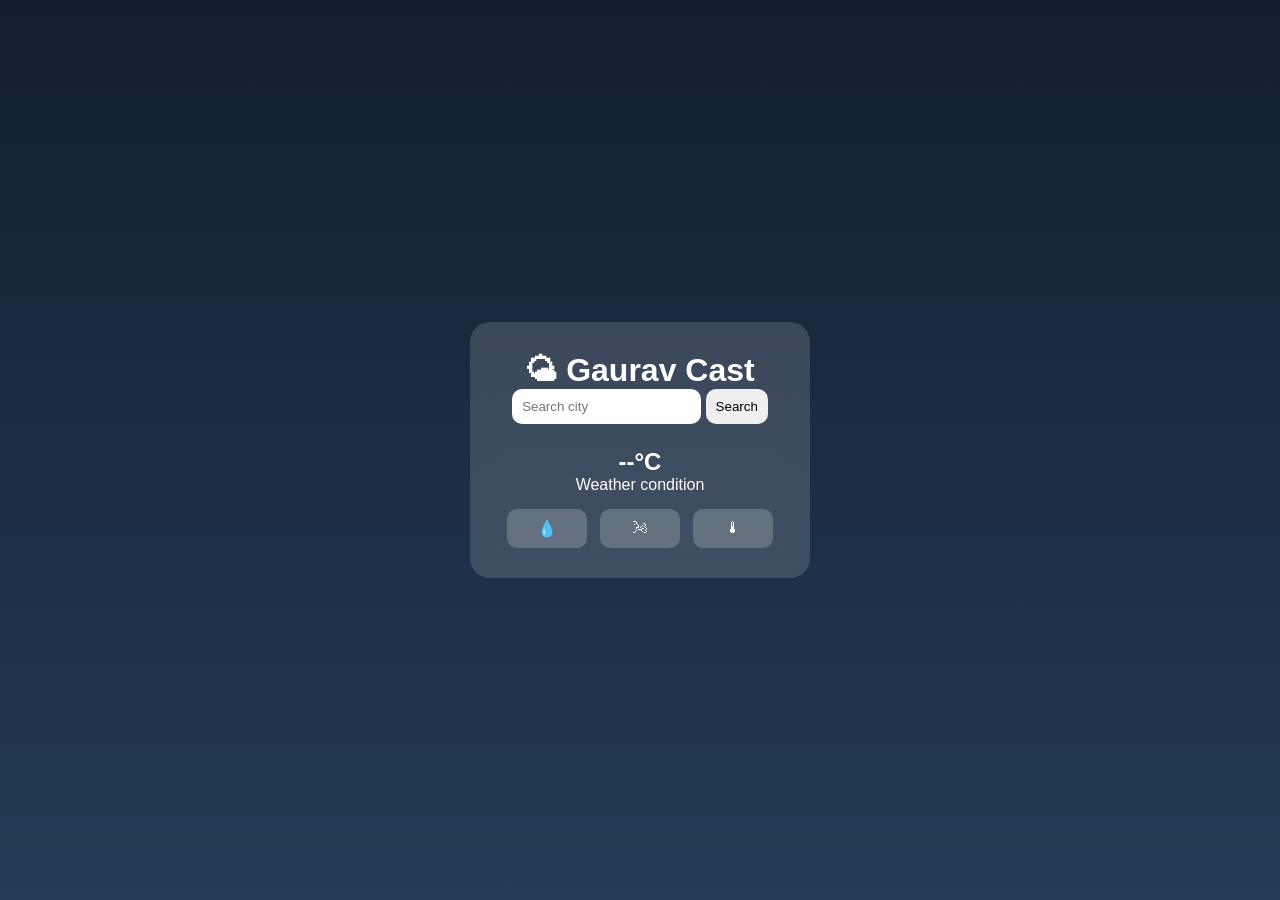
<file: index.html>
<!DOCTYPE html>
<html lang="en">
<head>
<meta charset="UTF-8">
<meta name="viewport" content="width=device-width, initial-scale=1.0">
<title>Gaurav Cast</title>
<link rel="stylesheet" href="style.css">
</head>

<body>

<div class="sky">
<div class="cloud cloud1"></div>
<div class="cloud cloud2"></div>
<div class="rain" id="rain"></div>
</div>

<div class="container">

<h1>🌤 Gaurav Cast</h1>

<div class="search">
<input id="cityInput" placeholder="Search city">
<button onclick="searchWeather()">Search</button>
</div>

<div class="weather-card">

<img id="icon">

<h2 id="temp">--°C</h2>

<p id="condition">Weather condition</p>

<h3 id="cityName"></h3>

<div class="details">

<div class="box">
💧
<p id="humidity"></p>
</div>

<div class="box">
🌬
<p id="wind"></p>
</div>

<div class="box">
🌡
<p id="pressure"></p>
</div>

</div>

</div>

</div>

<script src="app.js"></script>

</body>
</html>
</file>
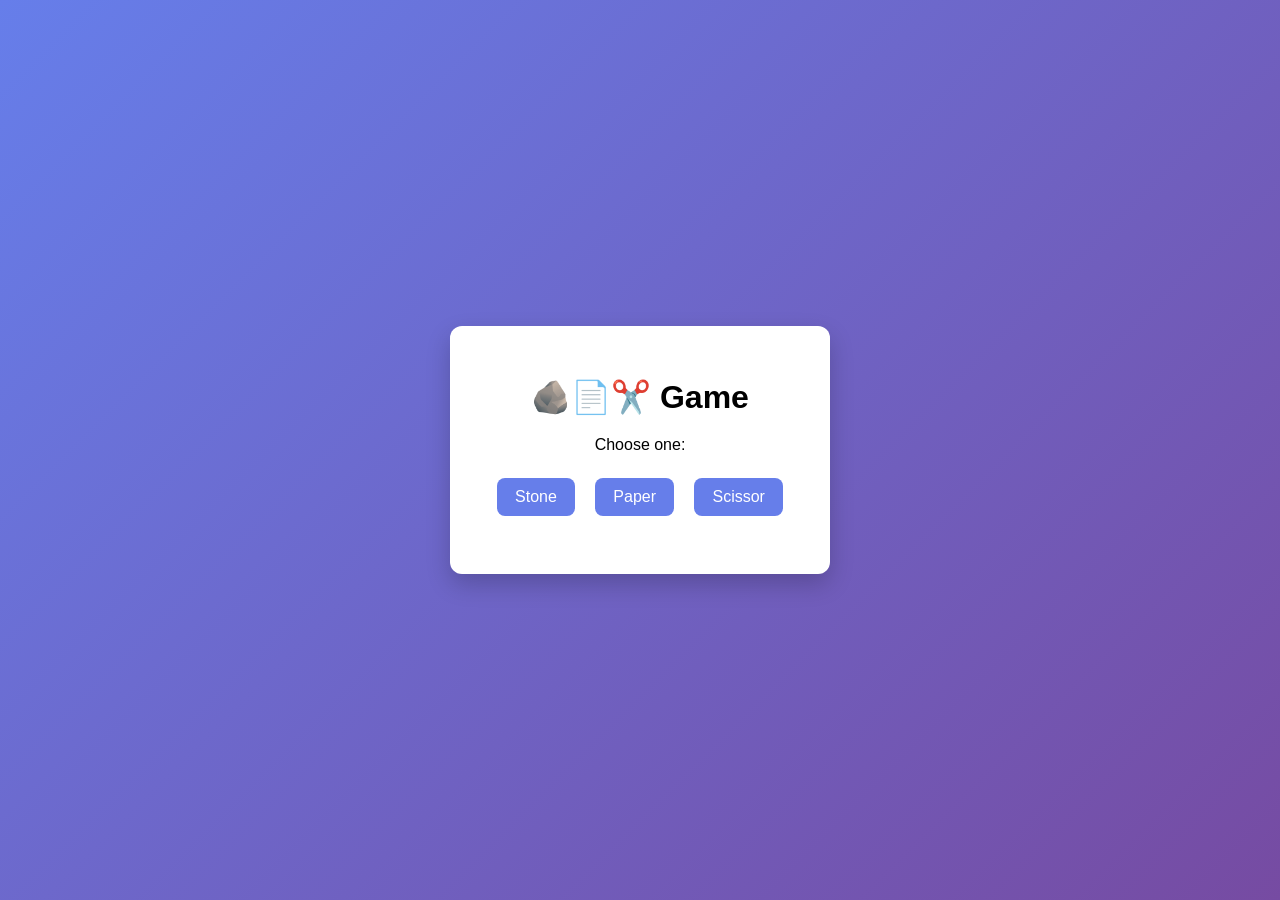
<file: tone.html>
<!DOCTYPE html>
<html lang="en">
<head>
    <meta charset="UTF-8">
    <title>Stone Paper Scissors Game</title>
    <style>
        body {
            font-family: Arial, sans-serif;
            background: linear-gradient(135deg, #667eea, #764ba2);
            height: 100vh;
            display: flex;
            justify-content: center;
            align-items: center;
            margin: 0;
        }

        .game-box {
            background: white;
            padding: 30px;
            border-radius: 12px;
            width: 320px;
            text-align: center;
            box-shadow: 0 10px 25px rgba(0,0,0,0.2);
        }

        h1 {
            margin-bottom: 20px;
        }

        button {
            padding: 10px 18px;
            margin: 8px;
            font-size: 16px;
            border: none;
            border-radius: 8px;
            cursor: pointer;
            background: #667eea;
            color: white;
            transition: 0.3s;
        }

        button:hover {
            background: #5a67d8;
        }

        .result {
            margin-top: 20px;
            font-size: 18px;
            font-weight: bold;
        }

        .choices {
            margin-top: 15px;
            font-size: 15px;
        }
    </style>
</head>
<body>

<div class="game-box">
    <h1>🪨📄✂️ Game</h1>

    <p>Choose one:</p>

    <button onclick="playGame('s')">Stone</button>
    <button onclick="playGame('p')">Paper</button>
    <button onclick="playGame('z')">Scissor</button>

    <div class="choices" id="choices"></div>
    <div class="result" id="result"></div>
</div>

<script>
    function game(you, computer) {
        if (you === computer)
            return -1;

        if (you === 's' && computer === 'p') return 0;
        if (you === 'p' && computer === 's') return 1;

        if (you === 's' && computer === 'z') return 1;
        if (you === 'z' && computer === 's') return 0;

        if (you === 'p' && computer === 'z') return 0;
        if (you === 'z' && computer === 'p') return 1;
    }

    function playGame(you) {
        let choices = ['s', 'p', 'z'];
        let computer = choices[Math.floor(Math.random() * 3)];

        let result = game(you, computer);

        document.getElementById("choices").innerHTML =
            `You chose: <b>${convert(you)}</b><br>
             Computer chose: <b>${convert(computer)}</b>`;

        if (result === 1)
            document.getElementById("result").innerHTML = "🎉 You Win!";
        else if (result === 0)
            document.getElementById("result").innerHTML = "😞 Computer Wins!";
        else
            document.getElementById("result").innerHTML = "🤝 It's a Tie!";
    }

    function convert(choice) {
        if (choice === 's') return "Stone";
        if (choice === 'p') return "Paper";
        if (choice === 'z') return "Scissor";
    }
</script>

</body>
</html>
</file>
<file: style.css>
*{
margin:0;
padding:0;
box-sizing:border-box;
font-family:Arial;
}

body{
height:100vh;
display:flex;
justify-content:center;
align-items:center;
overflow:hidden;
color:white;
transition:0.5s;
}

.container{
position:relative;
z-index:2;
text-align:center;
background:rgba(255,255,255,0.15);
padding:30px;
border-radius:20px;
backdrop-filter:blur(12px);
width:340px;
}

.search input{
padding:10px;
border-radius:10px;
border:none;
}

.search button{
padding:10px;
border:none;
border-radius:10px;
cursor:pointer;
}

.weather-card img{
width:100px;
margin:10px;
animation:float 3s infinite ease-in-out;
}

@keyframes float{
0%{transform:translateY(0)}
50%{transform:translateY(-10px)}
100%{transform:translateY(0)}
}

.details{
display:flex;
justify-content:space-around;
margin-top:15px;
}

.box{
background:rgba(255,255,255,0.2);
padding:10px;
border-radius:10px;
width:80px;
}

.sky{
position:absolute;
top:0;
left:0;
width:100%;
height:100%;
z-index:1;
overflow:hidden;
}

.cloud{
position:absolute;
background:white;
border-radius:50%;
opacity:0.8;
}

.cloud1{
width:120px;
height:60px;
top:80px;
left:-150px;
animation:cloudMove 40s linear infinite;
}

.cloud2{
width:150px;
height:70px;
top:200px;
left:-200px;
animation:cloudMove 60s linear infinite;
}

@keyframes cloudMove{
from{transform:translateX(0)}
to{transform:translateX(120vw)}
}

.rain span{
position:absolute;
width:2px;
height:10px;
background:white;
animation:rainFall 0.6s linear infinite;
}

@keyframes rainFall{
0%{transform:translateY(-10vh)}
100%{transform:translateY(100vh)}
}
</file>
